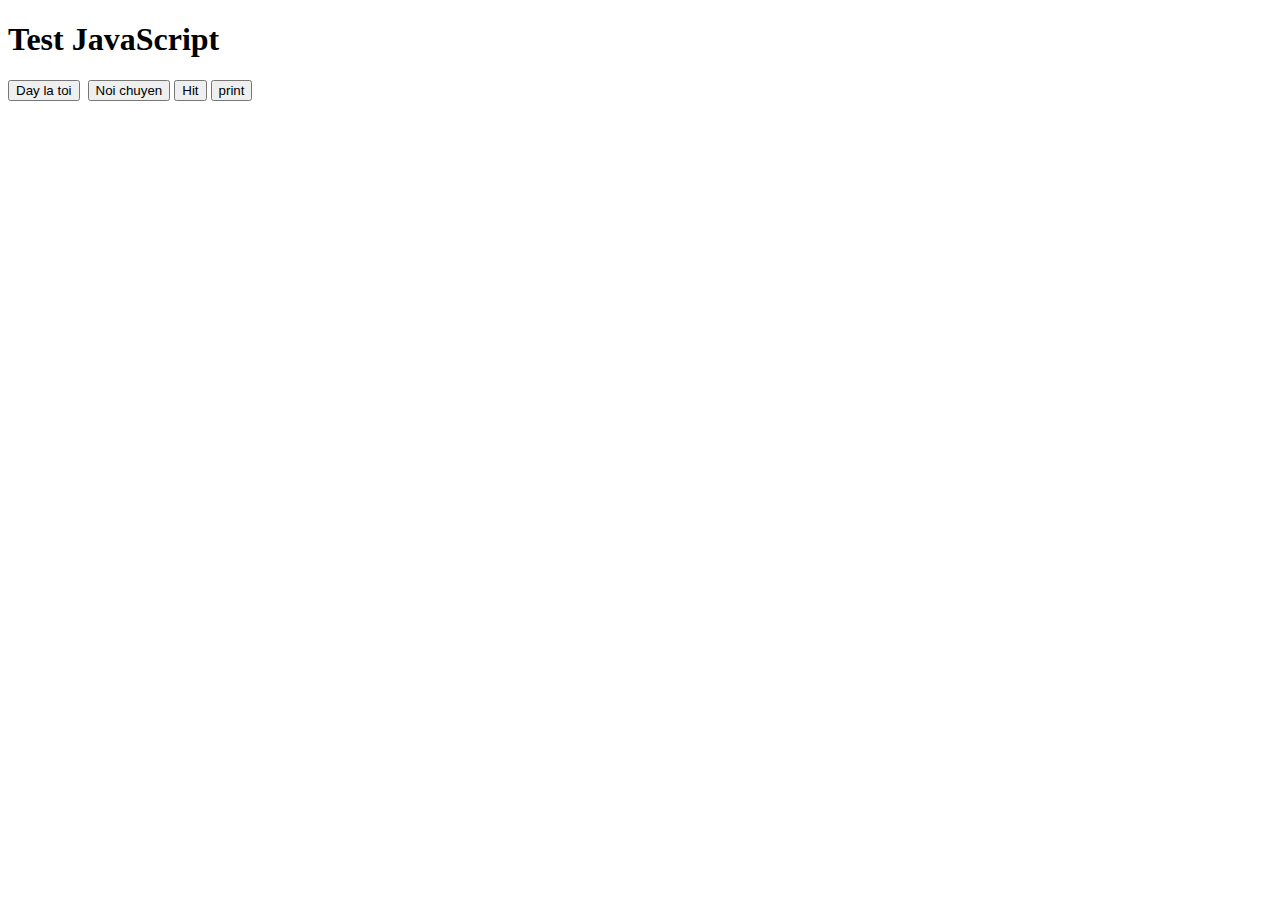
<file: Js/index.html>
<!DOCTYPE html>
<html lang="en">
  <head>
    <meta charset="UTF-8" />
    <meta name="viewport" content="width=device-width, initial-scale=1.0" />
    <title>Document</title>
  </head>
  <body>
    <h1>Test JavaScript</h1>
    <button onclick="document.getElementById('mySeft').src='./img/ngau.jpg'">
      Day la toi
    </button>
    <img id="mySeft" />
    <button onclick="document.getElementById('mySeft').src='./img/nhon.png'">
      Noi chuyen
    </button>
    <button onclick="document.getElementById('mySeft').src='./img/dam.jpg'">
      Hit
    </button>
    <button onclick="window.print()">print</button>

  </body>
</html>
</file>
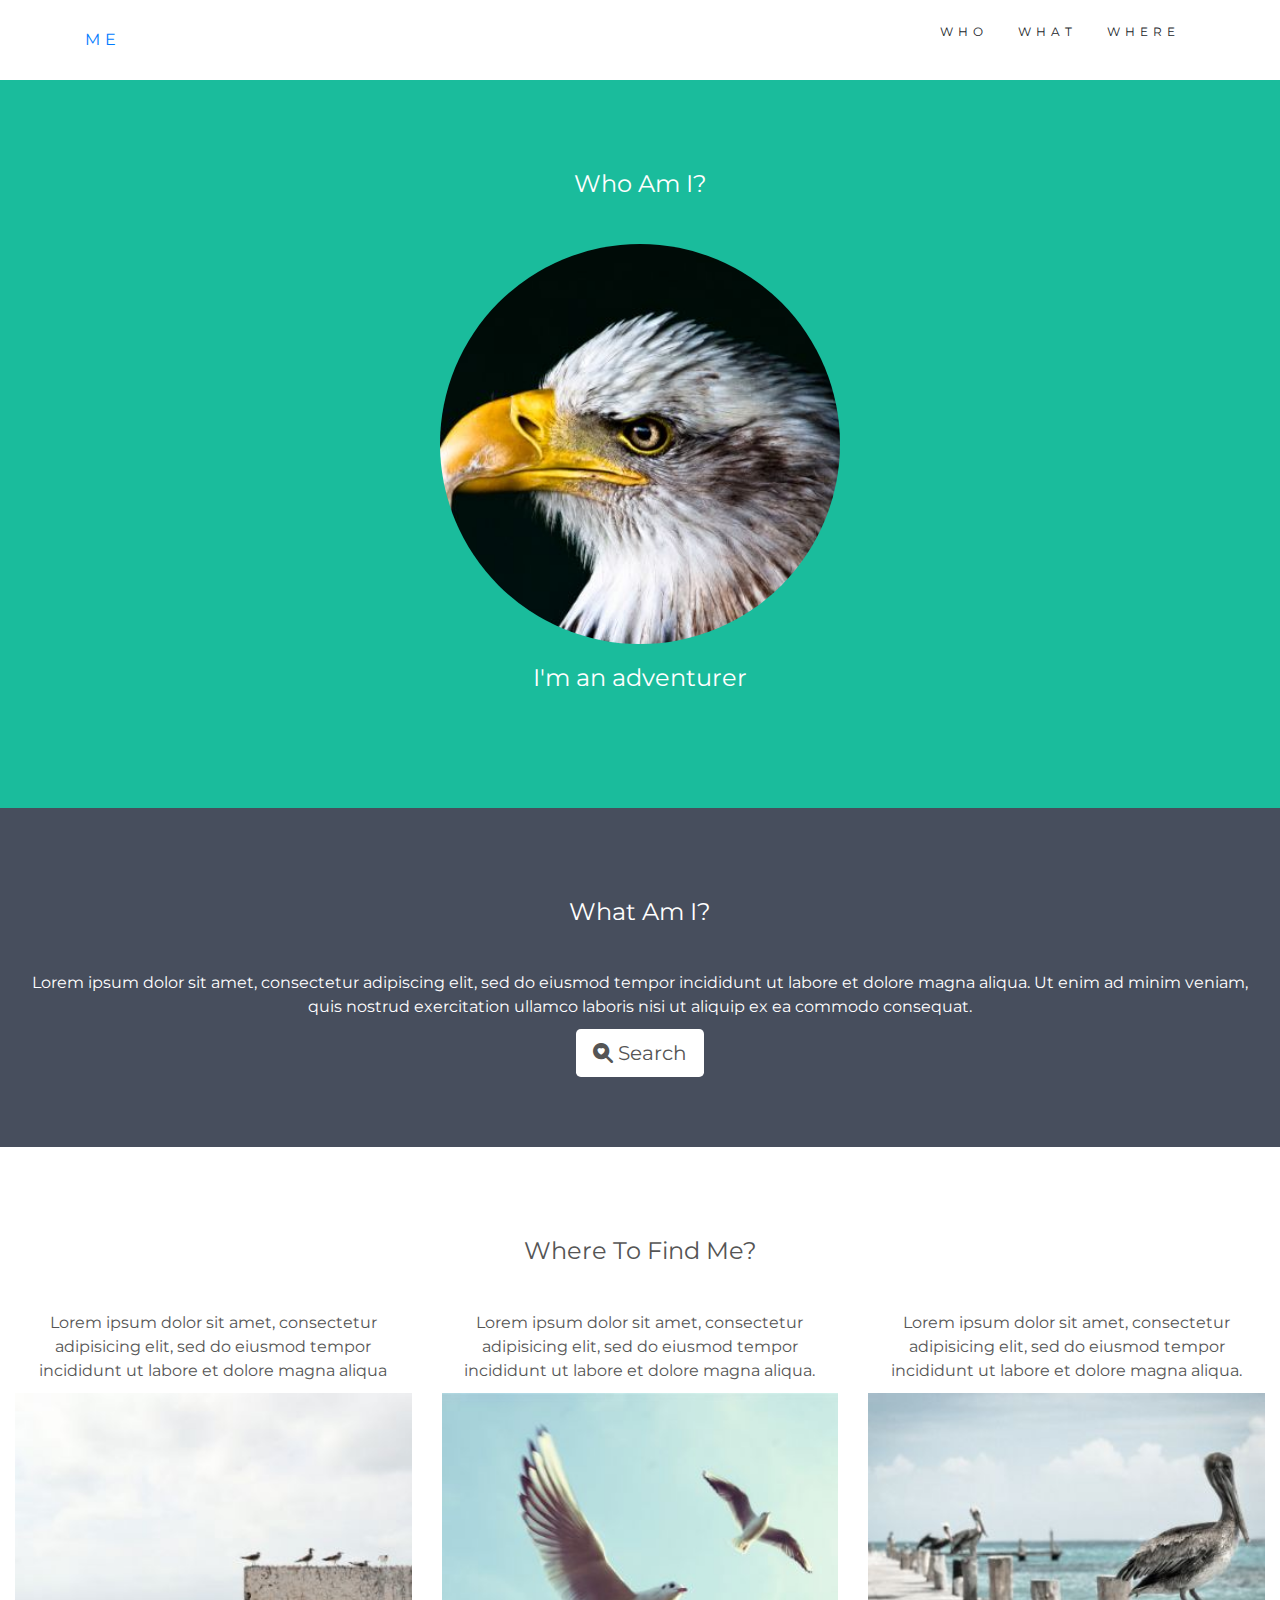
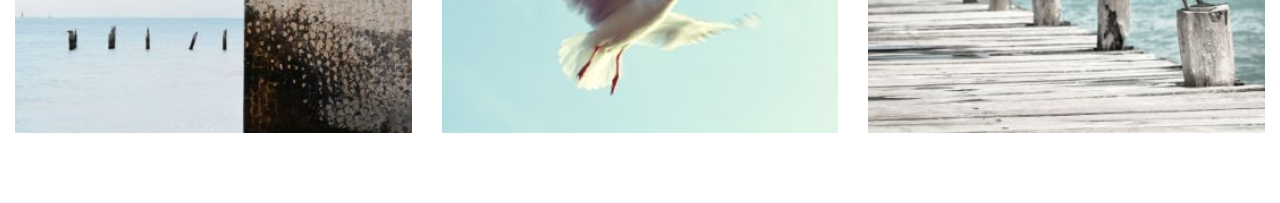
<file: Simply_Me/index.html>
<!DOCTYPE html>
<html lang="en">

<head>
    <meta charset="UTF-8">
    <meta name="viewport" content="width=device-width, initial-scale=1.0">
    <title>Simply Me</title>
    <link rel="stylesheet" href="https://cdn.jsdelivr.net/npm/bootstrap@4.0.0/dist/css/bootstrap.min.css"
        integrity="sha384-Gn5384xqQ1aoWXA+058RXPxPg6fy4IWvTNh0E263XmFcJlSAwiGgFAW/dAiS6JXm" crossorigin="anonymous">
    <script src="https://code.jquery.com/jquery-3.2.1.slim.min.js"
        integrity="sha384-KJ3o2DKtIkvYIK3UENzmM7KCkRr/rE9/Qpg6aAZGJwFDMVNA/GpGFF93hXpG5KkN"
        crossorigin="anonymous"></script>
    <script src="https://cdn.jsdelivr.net/npm/popper.js@1.12.9/dist/umd/popper.min.js"
        integrity="sha384-ApNbgh9B+Y1QKtv3Rn7W3mgPxhU9K/ScQsAP7hUibX39j7fakFPskvXusvfa0b4Q"
        crossorigin="anonymous"></script>
    <script src="https://cdn.jsdelivr.net/npm/bootstrap@4.0.0/dist/js/bootstrap.min.js"
        integrity="sha384-JZR6Spejh4U02d8jOt6vLEHfe/JQGiRRSQQxSfFWpi1MquVdAyjUar5+76PVCmYl"
        crossorigin="anonymous"></script>
    <link rel="stylesheet" href="https://cdn.jsdelivr.net/npm/bootstrap-icons@1.10.5/font/bootstrap-icons.css">
    <link rel="stylesheet" href="style.css">
    <link href="https://fonts.googleapis.com/css2?family=Montserrat:wght@400;500;600;700&display=swap" rel="stylesheet">
</head>

<body>
    <nav class="navbar">
        <div class="container">
            
           <a href="">ME</a>

           <ul class="links">
               <li class="link">WHO</li>
               <li class="link">WHAT</li>
               <li class="link">WHERE</li>
           </ul> 

           <a href="" class="bi bi-list buger"></a>
        </div>
    </nav>

    <div class="container-fluid bg-1">
        <h3> Who Am I?</h3>
        <img src="./img/bird.jpg" alt="Bird" class="img-circle img-responsive">
        <h3>I'm an adventurer</h3>
    </div>

    <div class="container-fluid  bg-2">
        <h3>What Am I?</h3>
        <p>Lorem ipsum dolor sit amet, consectetur adipiscing elit, sed do eiusmod tempor incididunt ut labore et dolore
            magna aliqua. Ut enim ad minim veniam, quis nostrud exercitation ullamco laboris nisi ut aliquip ex ea
            commodo consequat.</p>
        <a href="#" class="btn btn-default btn-lg bg-3">
            <span class="bi bi-search-heart-fill"></span> Search</a>
    </div>

    <div class="container-fluid bg-3">
        <h3>Where To Find Me?</h3>
        <div class="row">
            <div class="col-sm-4">
                <p>Lorem ipsum dolor sit amet, consectetur adipisicing elit, sed do eiusmod tempor incididunt ut labore
                    et dolore magna aliqua</p>
                <img src="./img/birds1.jpg" alt="" class="img-responsive" style="width: 100%;">
            </div>
            <div class="col-sm-4">
                <p>Lorem ipsum dolor sit amet, consectetur adipisicing elit, sed do eiusmod tempor incididunt ut labore
                    et dolore magna aliqua.</p>
                <img src="./img/birds2.jpg" alt="" class="img-responsive" style="width: 100%;">
            </div>
            <div class="col-sm-4">
                <p>Lorem ipsum dolor sit amet, consectetur adipisicing elit, sed do eiusmod tempor incididunt ut labore
                    et dolore magna aliqua.</p>
                <img src="./img/birds3.jpg" alt="" class="img-responsive" style="width: 100%;">
            </div>
        </div>
    </div>
</body>

</html>
</file>
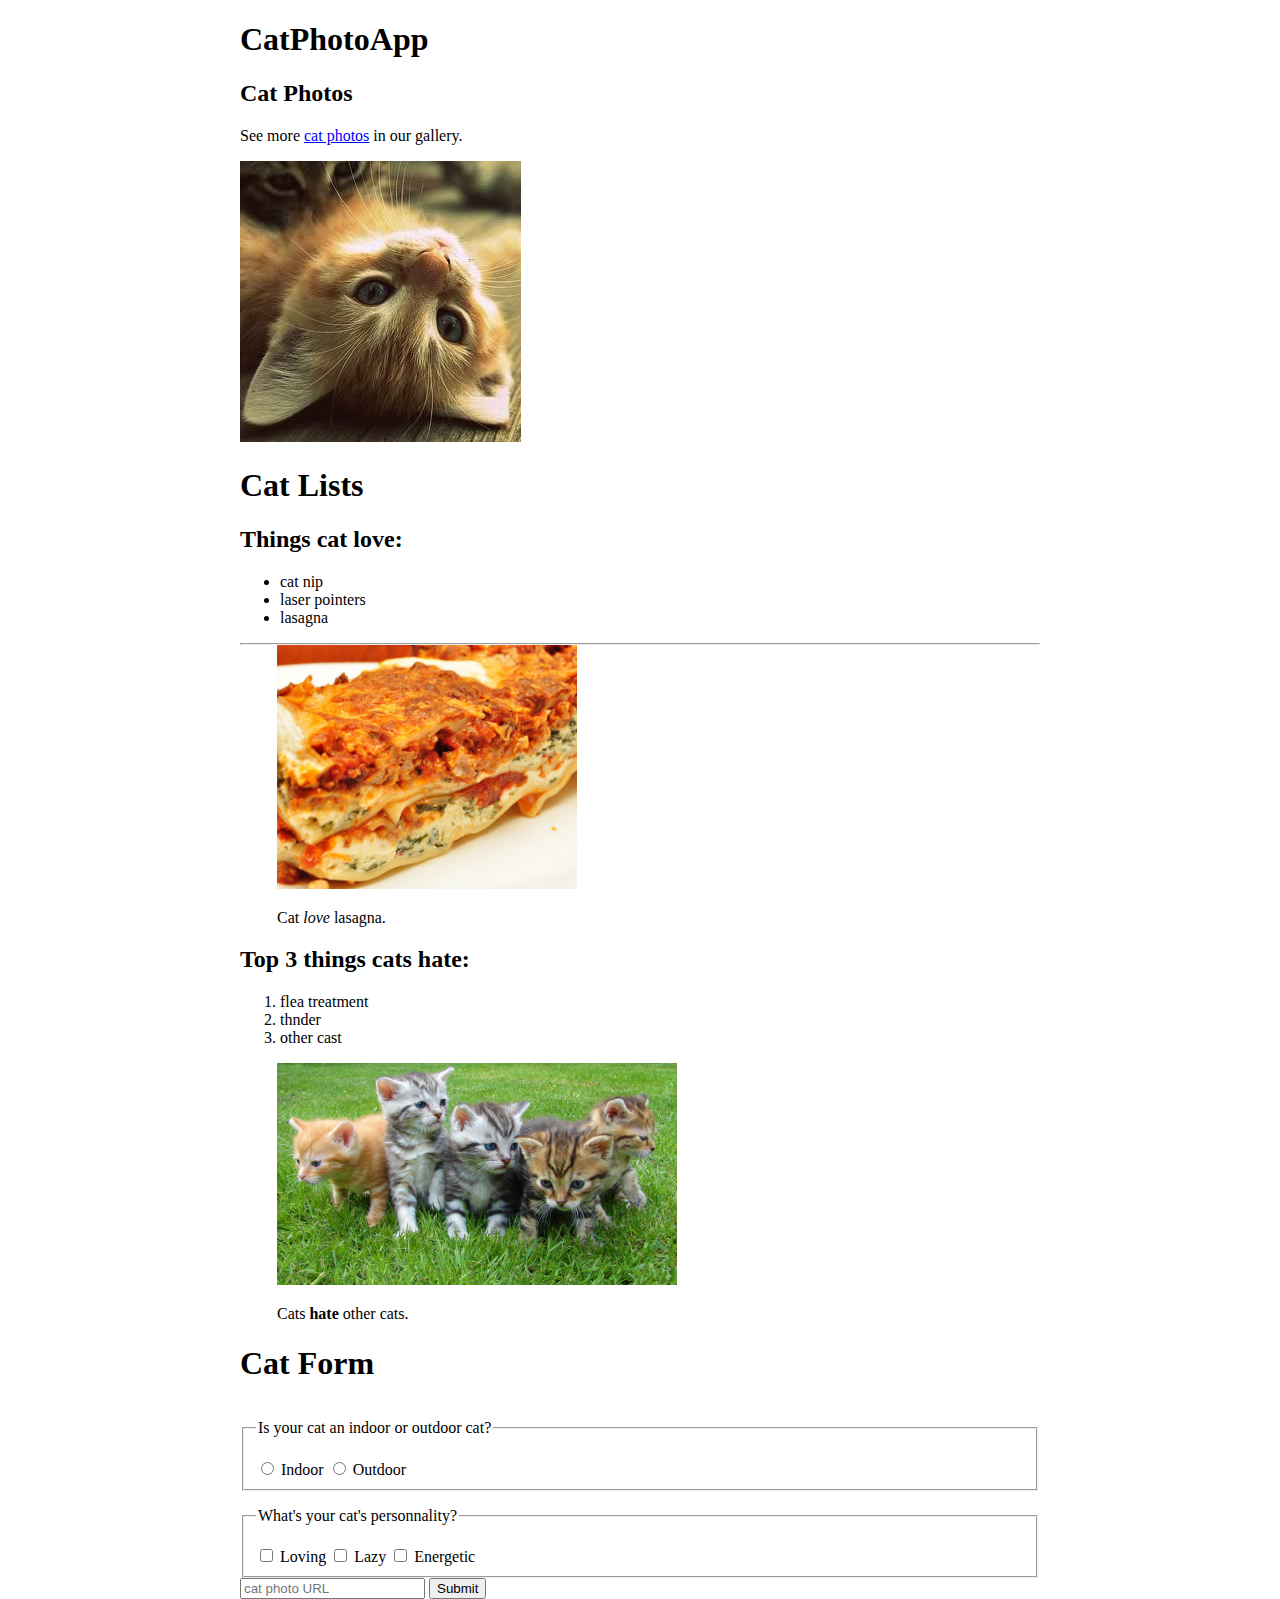
<file: TH1/index.html>
<!DOCTYPE html>
<html lang="vi">
<head>
    <meta charset="UTF-8">
    <meta name="viewport" content="width=device-width, initial-scale=1.0">
    <title>TH1</title>
    <link rel="stylesheet" href="style.css">
</head>
<body>
    <div>
        <h1>CatPhotoApp</h1>
        <h2>Cat Photos</h2>
        <p>See more <a href="">cat photos</a> in our gallery.</p>
        <img src="./img/cat1.jpg" alt="">
        
        <h1>Cat Lists</h1>
        <h2>Things cat love:</h2>
        <ul>
            <li>cat nip</li>
            <li>laser pointers</li>
            <li>lasagna</li>
        </ul>
        <hr>
        <div class="cats-loves-img">
            <img src="./img/cat2.jpg" alt="">
            <p>Cat <i>love</i> lasagna.</p>
        </div>
        <h2>Top 3 things cats hate:</h2>
        <ol>
            <li>flea treatment</li>
            <li>thnder</li>
            <li>other cast</li>
        </ol>
        <div class="cats-hate-img">
            <img src="./img/cat3.jpg" alt="">
            <p>Cats <b>hate</b> other cats.</p>
        </div>

        <h1>Cat Form</h1>
        <form action="" enctype="multipart/form-data">
        <div>
            <fieldset>
                <legend>
                    <p>Is your cat an indoor or outdoor cat?</p>
                </legend>  
                <input type="radio" name="io-cat" value="Indoor" id="indoor">
                <label for="indoor">Indoor</label>
                <input type="radio" name="io-cat" value="Outdoor" id="outdoor">
                <label for="outdoor">Outdoor</label>
            </fieldset>   
        </div>

        <div>
            <fieldset>
                <legend>
                    <p>What's your cat's personnality?</p>
                </legend>
                <input type="checkbox" name="loving" value="loving" id="loving"> 
                <label for="loving">Loving</label>
                <input type="checkbox" name="lazy" value="lazy" id="lazy"> 
                <label for="lazy">Lazy</label>
                <input type="checkbox" name="energetic" value="energetic" id="energetic"> 
                <label for="energetic">Energetic</label>
            </fieldset>
        </div>
        
        <div>
            <input type="text" name="" id="" placeholder="cat photo URL">
            <button type="submit">Submit</button>
        </div>
        </form>
    </div>
    
</body>
</html>
</file>
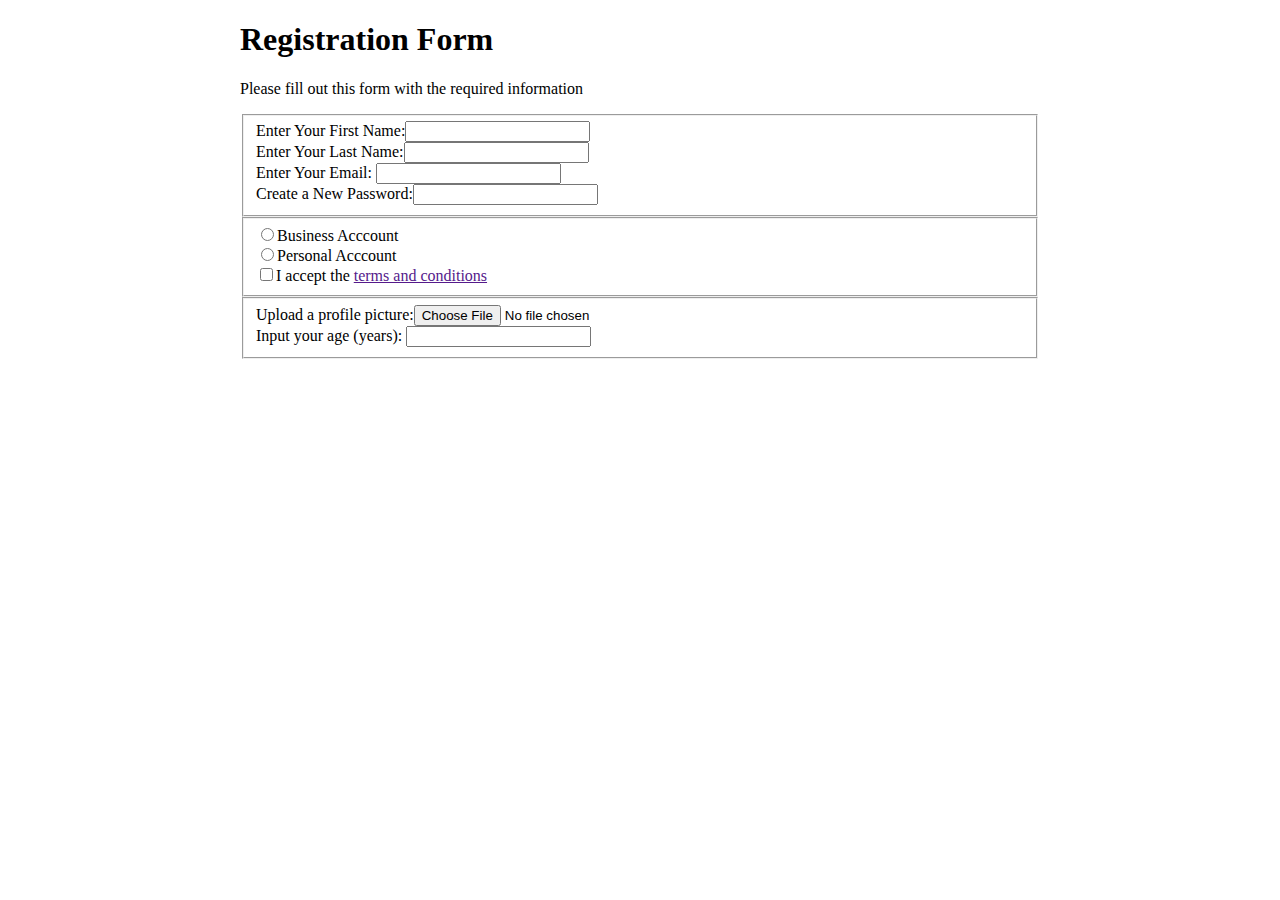
<file: TH2/index.html>
<!DOCTYPE html>
<html lang="vi">
<head>
    <meta charset="UTF-8">
    <meta name="viewport" name="" id="" content="width=device-width, initial-scale=1.0">
    <title>TH2</title>
    <link rel="stylesheet" href="style.css">
</head>
<body>
    <h1>Registration Form</h1>
    <p>Please fill out this form with the required information</p>
    <form action="" enctype="multipart/form-data">
        <fieldset>
            <label for="firstName">Enter Your First Name:<input type="text" name="" id="firstName" required></label>    
            <label for="lastName">Enter Your Last Name:<input type="text" name="" id="lastName"required> </label> 
            <label for="email">Enter Your Email: <input type="email" name="" id="email" required></label> 
            <label for="password">Create a New Password:<input type="password" name="" id="password" required></label>
        </fieldset>
        
        <fieldset> 
            <label for="b-account"><input type="radio" name="account" id="b-account" required>Business Acccount</label>       
            <label for="p-account"><input type="radio" name="account" id="p-account" required>Personal Acccount</label> 
            <label for="terms-conditions"><input type="checkbox" id="terms-conditions" required>I accept the <a href="">terms and conditions</a></label>
        </fieldset>

        <fieldset>
            <label for="upload">Upload a profile picture:<input type="file" id="upload" required></label>
            <label for="age">Input your age (years): <input type="text" id=""></label>
        </fieldset>
    </form>
</body>
</html>
</file>
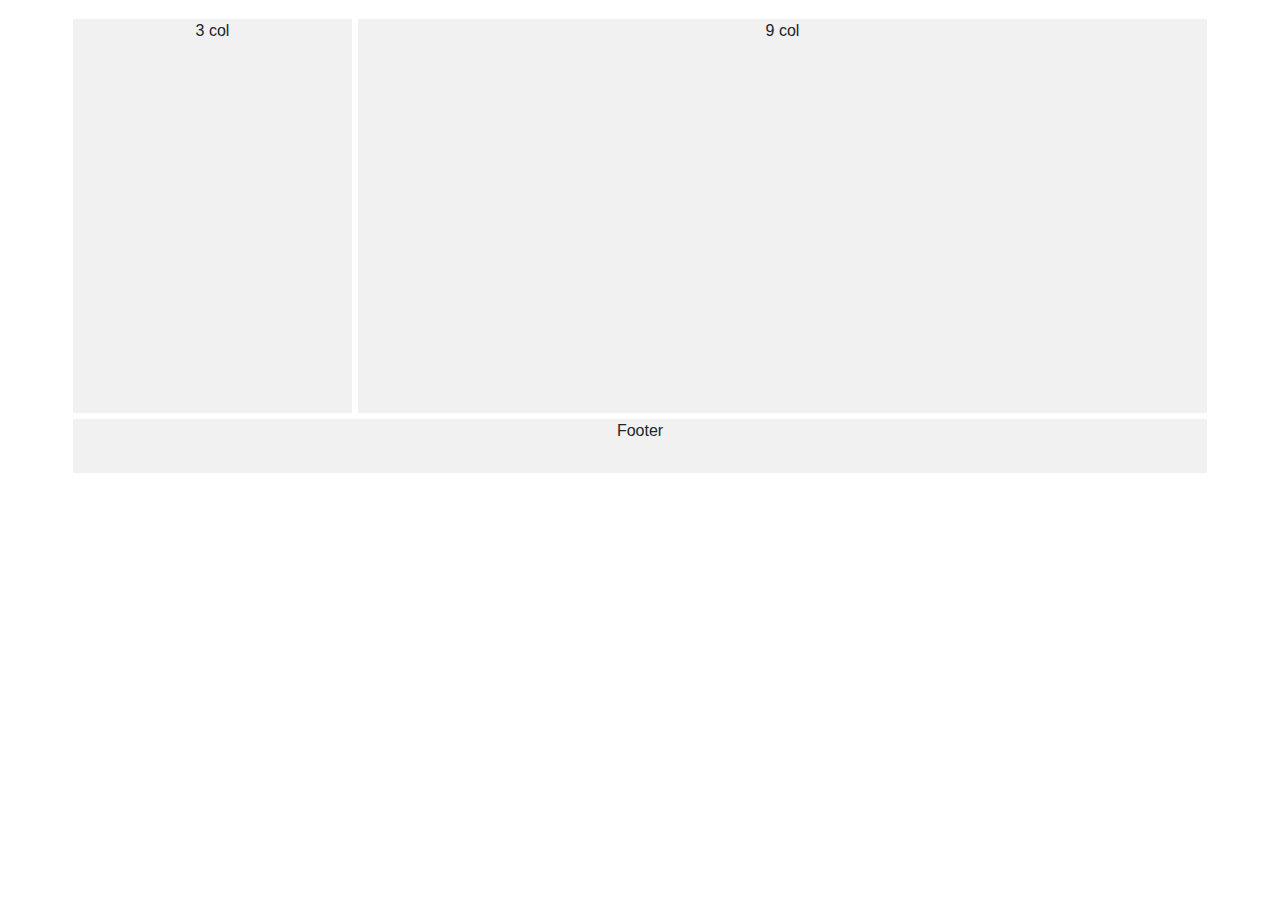
<file: Boostrap/Bai1/index.html>
<!DOCTYPE html>
<html lang="en">
<head>
    <meta charset="UTF-8">
    <meta name="viewport" content="width=device-width, initial-scale=1.0">
    <link rel="stylesheet" href="https://cdn.jsdelivr.net/npm/bootstrap@4.0.0/dist/css/bootstrap.min.css" integrity="sha384-Gn5384xqQ1aoWXA+058RXPxPg6fy4IWvTNh0E263XmFcJlSAwiGgFAW/dAiS6JXm" crossorigin="anonymous">
    <link rel="stylesheet" href="style.css">
    <script src="https://code.jquery.com/jquery-3.2.1.slim.min.js" integrity="sha384-KJ3o2DKtIkvYIK3UENzmM7KCkRr/rE9/Qpg6aAZGJwFDMVNA/GpGFF93hXpG5KkN" crossorigin="anonymous"></script>
    <script src="https://cdn.jsdelivr.net/npm/popper.js@1.12.9/dist/umd/popper.min.js" integrity="sha384-ApNbgh9B+Y1QKtv3Rn7W3mgPxhU9K/ScQsAP7hUibX39j7fakFPskvXusvfa0b4Q" crossorigin="anonymous"></script>
    <script src="https://cdn.jsdelivr.net/npm/bootstrap@4.0.0/dist/js/bootstrap.min.js" integrity="sha384-JZR6Spejh4U02d8jOt6vLEHfe/JQGiRRSQQxSfFWpi1MquVdAyjUar5+76PVCmYl" crossorigin="anonymous"></script>
    <title>Document</title>
</head>
<body>
    <div class="container mt-3 text-center background">
        <div class="row">
            <div class="col-sm-12 col-md-3 block">
                3 col
            </div>
            <div class="col-sm-12 col-md-9 block">
                9 col
            </div>
        </div>
        <footer class="row">
            <div class="col-sm-12 col-md-12 footer">
                Footer
            </div>
        </footer>
    </div>
</body>
</html>
</file>
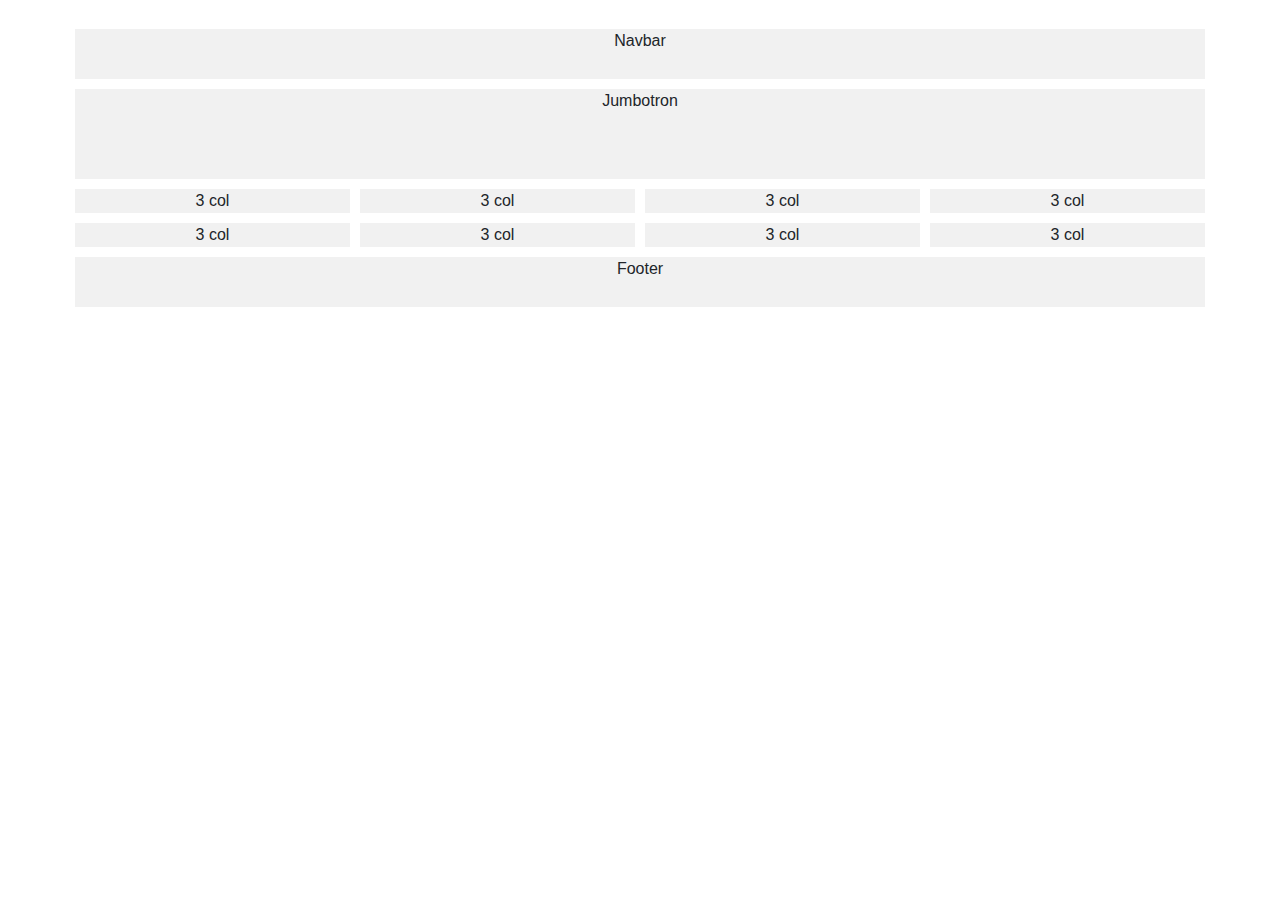
<file: Boostrap/Bai2/index.html>
<!DOCTYPE html>
<html lang="en">
  <head>
    <meta charset="UTF-8" />
    <meta name="viewport" content="width=device-width, initial-scale=1.0" />
    <link
      rel="stylesheet"
      href="https://cdn.jsdelivr.net/npm/bootstrap@4.0.0/dist/css/bootstrap.min.css"
      integrity="sha384-Gn5384xqQ1aoWXA+058RXPxPg6fy4IWvTNh0E263XmFcJlSAwiGgFAW/dAiS6JXm"
      crossorigin="anonymous"
    />
    <link rel="stylesheet" href="style.css" />
    <script
      src="https://code.jquery.com/jquery-3.2.1.slim.min.js"
      integrity="sha384-KJ3o2DKtIkvYIK3UENzmM7KCkRr/rE9/Qpg6aAZGJwFDMVNA/GpGFF93hXpG5KkN"
      crossorigin="anonymous"
    ></script>
    <script
      src="https://cdn.jsdelivr.net/npm/popper.js@1.12.9/dist/umd/popper.min.js"
      integrity="sha384-ApNbgh9B+Y1QKtv3Rn7W3mgPxhU9K/ScQsAP7hUibX39j7fakFPskvXusvfa0b4Q"
      crossorigin="anonymous"
    ></script>
    <script
      src="https://cdn.jsdelivr.net/npm/bootstrap@4.0.0/dist/js/bootstrap.min.js"
      integrity="sha384-JZR6Spejh4U02d8jOt6vLEHfe/JQGiRRSQQxSfFWpi1MquVdAyjUar5+76PVCmYl"
      crossorigin="anonymous"
    ></script>
    <title>Document</title>
  </head>

  <body>
    <div class="container mt-4 text-center background">
      <div class="row">
        <div class="col-sm-12 col-md-12 navbar1 text-center">Navbar</div>
        <div class="col-sm-12 col-md-12 jumbotron1">Jumbotron</div>
      </div>
      <div class="row block1">
        <div class="col-sm-6 col-md-3 block">3 col</div>
        <div class="col-sm-6 col-md-3 block">3 col</div>
        <div class="col-sm-6 col-md-3 block">3 col</div>
        <div class="col-sm-6 col-md-3 block">3 col</div>
        <div class="col-sm-6 col-md-3 block">3 col</div>
        <div class="col-sm-6 col-md-3 block">3 col</div>
        <div class="col-sm-6 col-md-3 block">3 col</div>
        <div class="col-sm-6 col-md-3 block">3 col</div>
      </div>
      <div class="row">
        <div class="col-sm-12 col-md-12 footer">Footer</div>
      </div>
    </div>
  </body>
</html>
</file>
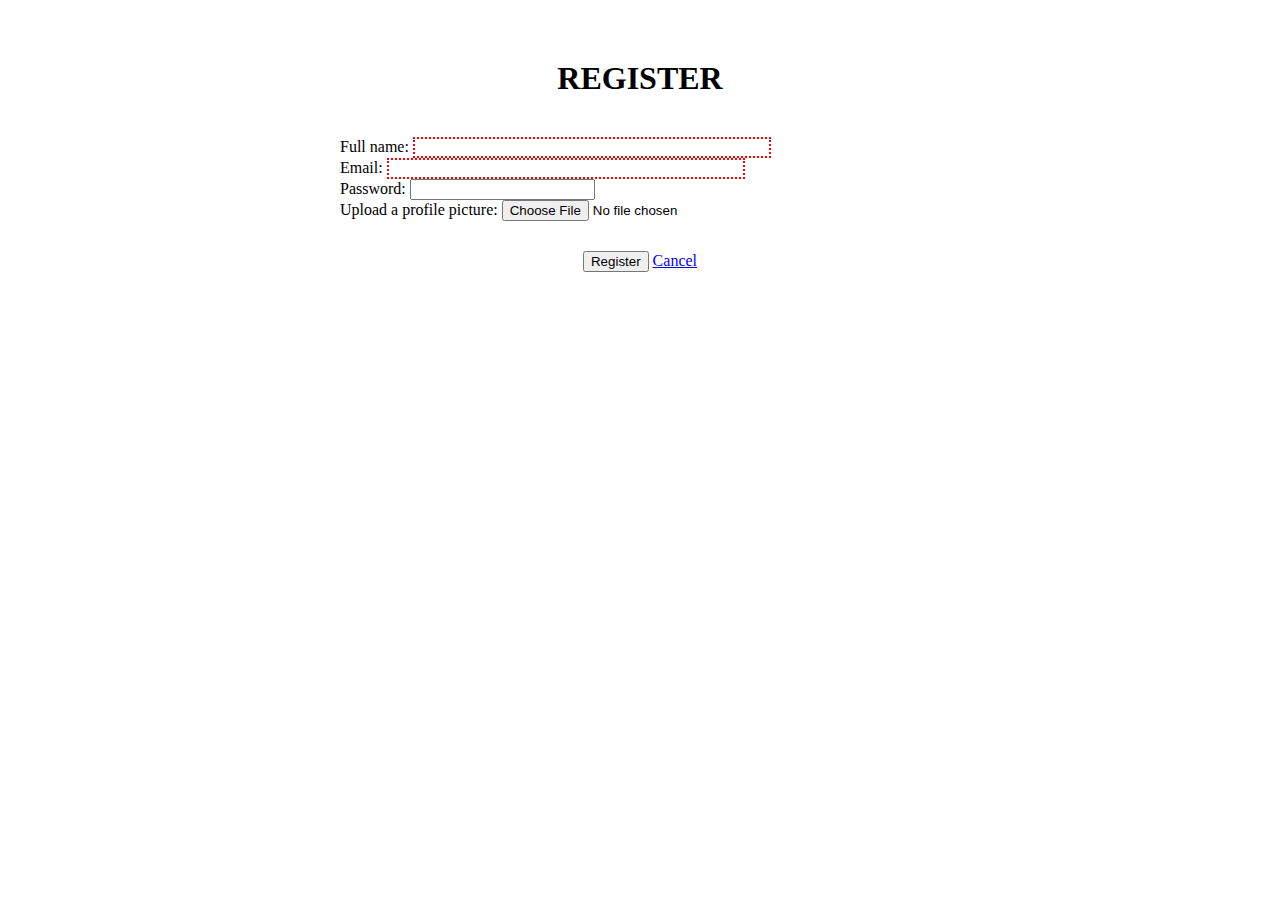
<file: Js/Train/index.html>
<!DOCTYPE html>
<html lang="vi">
<head>
    <meta charset="UTF-8">
    <meta name="viewport" content="width=device-width, initial-scale=1.0">
    <title>Document</title>
    <link rel="stylesheet" href="style.css">
    <link href="https://cdn.jsdelivr.net/npm/bootstrap@5.3.0/dist/css/bootstrap.min.css" rel="stylesheet" integrity="sha384-9ndCyUaIbzAi2FUVXJi0CjmCapSmO7SnpJef0486qhLnuZ2cdeRhO02iuK6FUUVM" crossorigin="anonymous">
    <script src="https://cdn.jsdelivr.net/npm/bootstrap@5.3.0/dist/js/bootstrap.bundle.min.js" integrity="sha384-geWF76RCwLtnZ8qwWowPQNguL3RmwHVBC9FhGdlKrxdiJJigb/j/68SIy3Te4Bkz" crossorigin="anonymous"></script>
    <script src="https://ajax.googleapis.com/ajax/libs/jquery/3.6.4/jquery.min.js"></script>
    <link rel="stylesheet" href="validate.js">
    <script>
        $(document).ready(function() {
             $("#fullname, #email").css({
                 "width":"350px",
                 "border": "2px dotted red"
             });
        })
    </script>
</head>
<body>
    <div class="main">
        <h1 class="title">REGISTER</h1>
        <form action="#" enctype="multipart/form-data" method="POST">
            <div class="input">
                <div class="mb-3">
                    <label for="fullname" class="form-label">Full name:</label>
                    <input type="text" id="fullname" class="form-control">
                </div>
                <div class="mb-3">
                    <label for="email" class="form-label">Email:</label>
                    <input type="email" id="email" class="form-control">
                </div>
                <div class="mb-3">
                    <label for="password" class="form-label">Password:</label>
                    <input type="password" id="password" class="form-control">
                </div>
                <div class="mb-3">
                    <label for="file" class="form-label">Upload a profile picture:</label>
                    <input type="file" class="form-control input">
                </div>
            </div>
            <div class="btn-self">
                <button type="submit" class="btn btn-primary" onclick="return ValidateEmail('email')">Register</button>
                <a href="#" class="btn btn-danger">Cancel</a>
            </div>
        </form>
    </div>

</body>
</html>
</file>
<file: Simply_Me/style.css>
.bg-1{
    background-color: #1abc9c; /* Green */
    color: #ffffff;
}

.bg-2 {
    background-color: #474e5d; /* Dark Blue */
    color: #ffffff;
}

.bg-3 {
    background-color: #ffffff; /* White */
    color: #555555;
}

h3{
    font-weight: 400;
    font-size: 24px;
    margin: 20px 0 45px;
}

p {
    margin: 0 0 10px;
}

body {
    font-family: 'Montserrat', sans-serif;
}


.img-responsive {
    width: 100%;
    max-width: 400px;
    height: auto;
}

.container-fluid {
    /* padding-top: 70px;
    padding-bottom: 70px; */
    padding: 70px 15px ;
    text-align: center;
}

.img-circle {
    border-radius: 50%;
}

.buger{
    display: none;
}

ul{
    list-style: none;
}

.link{
    font-size: 12px;
    padding: 15px;
}

.navbar {
    letter-spacing: 5px;
}

.links{
    display: flex;
    align-items: center;
    font-size: 18px;
}

@media (max-width: 768px) {
    .link{
        display: none;
    }

    .buger {
        display: inline;
        padding: 15px;
    }
}
</file>
<file: TH1/style.css>
body{
    width: 800px;
    margin: 0px auto;
}

.cats-loves-img{
    margin-left:37px;
}

.cats-hate-img{
    margin-left:37px;
}

a{
    color: blue;
}

hr{
    margin-bottom: 0px;
}
</file>
<file: TH2/style.css>
body{
    width:800px;
    margin: 0px auto;
}

label{
    display: block;
}
</file>
<file: Boostrap/Bai1/style.css>
.background{
    background-color: #f1f1f1;
    /* margin-top: 20px; */
}

.block{
    border: 3px solid white;
    height: 400px;
    
}

.footer{
    border: 3px solid white;
    height: 60px;
}
</file>
<file: Boostrap/Bai2/style.css>
.background {
  background-color: #f1f1f1;
}

.navbar1 {
  height: 60px;
  border: 5px solid white;
}

.footer {
  height: 60px;
  border: 5px solid white;
}

.jumbotron1 {
  height: 100px;
  border: 5px solid white;
}

.block {
  border: 5px solid white;  
}
</file>
<file: Js/Train/style.css>
.main {
    max-width: 1000px;
    max-height: 700px;
    margin: 30px auto;
    background-color: rgba(var(--bs-dark-rgb), .10);
    padding: 10px;
}

.title {
    text-align: center;
    margin-bottom: 40px;
    margin-top: 20px;
}

.btn-self {
    text-align: center;
    margin-top: 30px;
    margin-bottom: 20px;
}

.input{
    margin: 0 auto;
    max-width: 600px;
}
</file>
